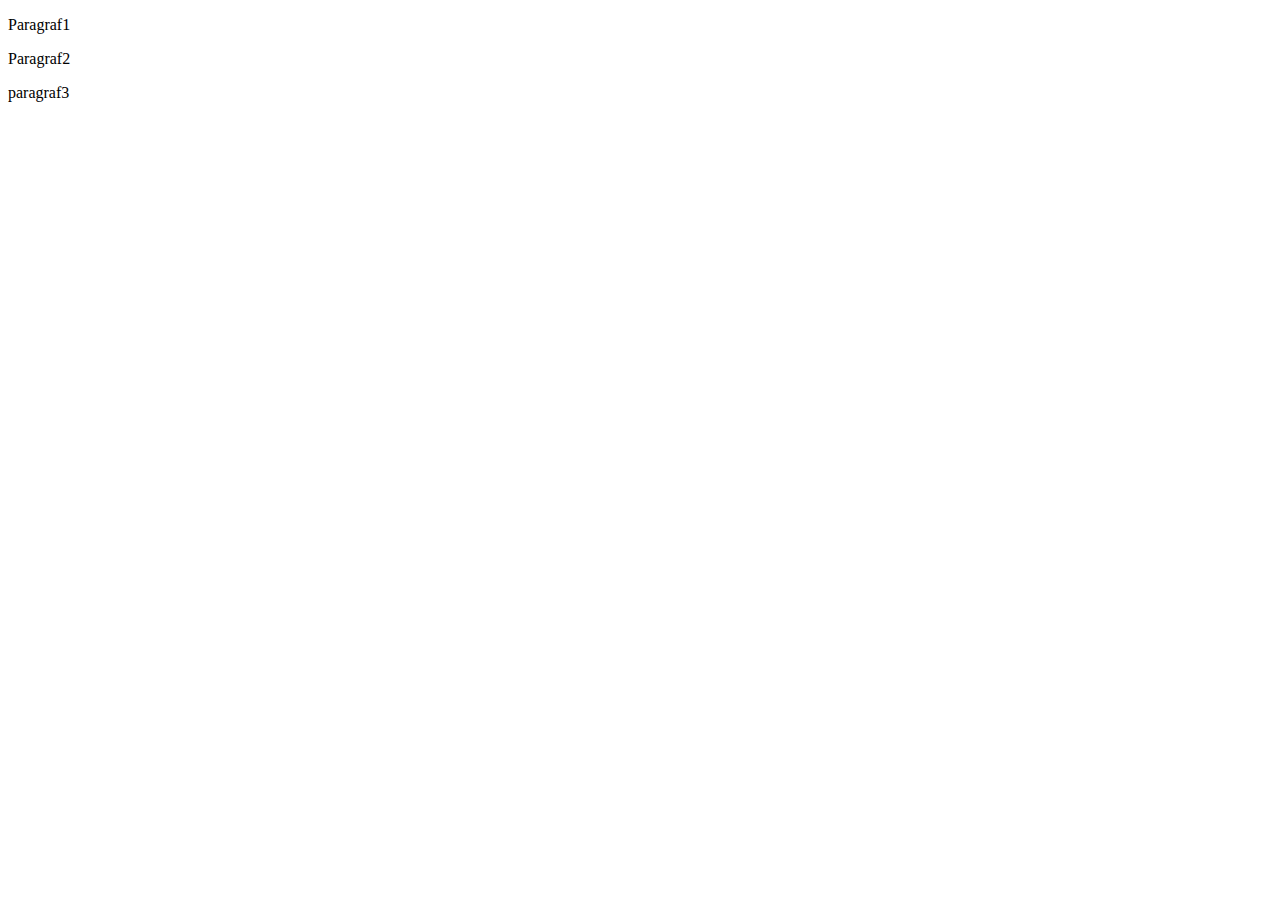
<file: index.html>
<!DOCTYPE html>
<html lang="en">
<head>
    <meta charset="UTF-8">
    <meta http-equiv="X-UA-Compatible" content="IE=edge">
    <meta name="viewport" content="width=device-width, initial-scale=1.0">
    <title>Document</title>
</head>
<body>
    <p>Paragraf1</p>
    <p>Paragraf2</p>
    <p>paragraf3</p>
    
</body>
</html>
</file>
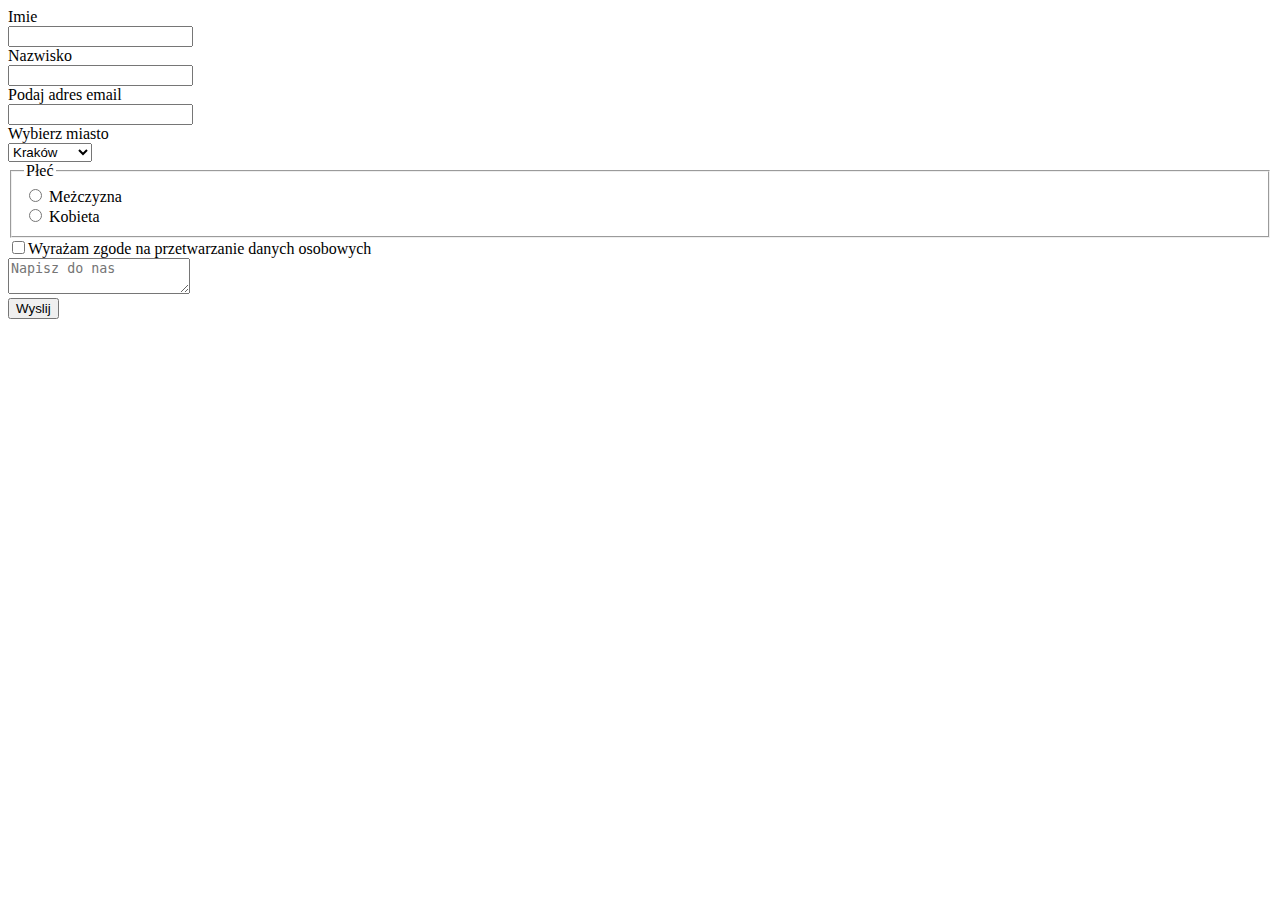
<file: zadanie34984/index.html>
<!DOCTYPE html>
<html lang="en">

<head>
    <meta charset="UTF-8">
    <meta http-equiv="X-UA-Compatible" content="IE=edge">
    <meta name="viewport" content="width=device-width, initial-scale=1.0">
    <title>Document</title>
</head>

<body>


    <form action="https://formspree.io/f/xnqwjgyn" method="POST">
        <label for="name">Imie</label><br />
        <input type="text" name="name" id="name" required><br />

        <label for="sname">Nazwisko</label><br />
        <input type="text" name="sname" id="sname"><br />

        <label for="email">Podaj adres email</label><br />
        <input type="email" name="email" id="email"><br />

        <label for="list">Wybierz miasto</label><br />

        <select name="roster" id="list">
            <option value="krakow">Kraków</option>
            <option value="warszawa">Warszawa</option>
            <option value="gdansk">Gdańsk</option>
        </select><br />
        <fieldset>
            <legend>Płeć</legend>

            <label><input type="radio" name="sex" id="sex"> Meżczyzna</label> <br />
            <label><input type="radio" name="sex" id="sex1"> Kobieta</label> <br />
        </fieldset>
        <label><input type="checkbox" name="argament" required>Wyrażam zgode na przetwarzanie danych osobowych</label>
        <br />
        <label><textarea name="wiadomosc" id="wiadomosc" placeholder="Napisz do nas"></textarea></label> <br />
        <input type="submit" value="Wyslij">
    </form>



</body>

</html>
</file>
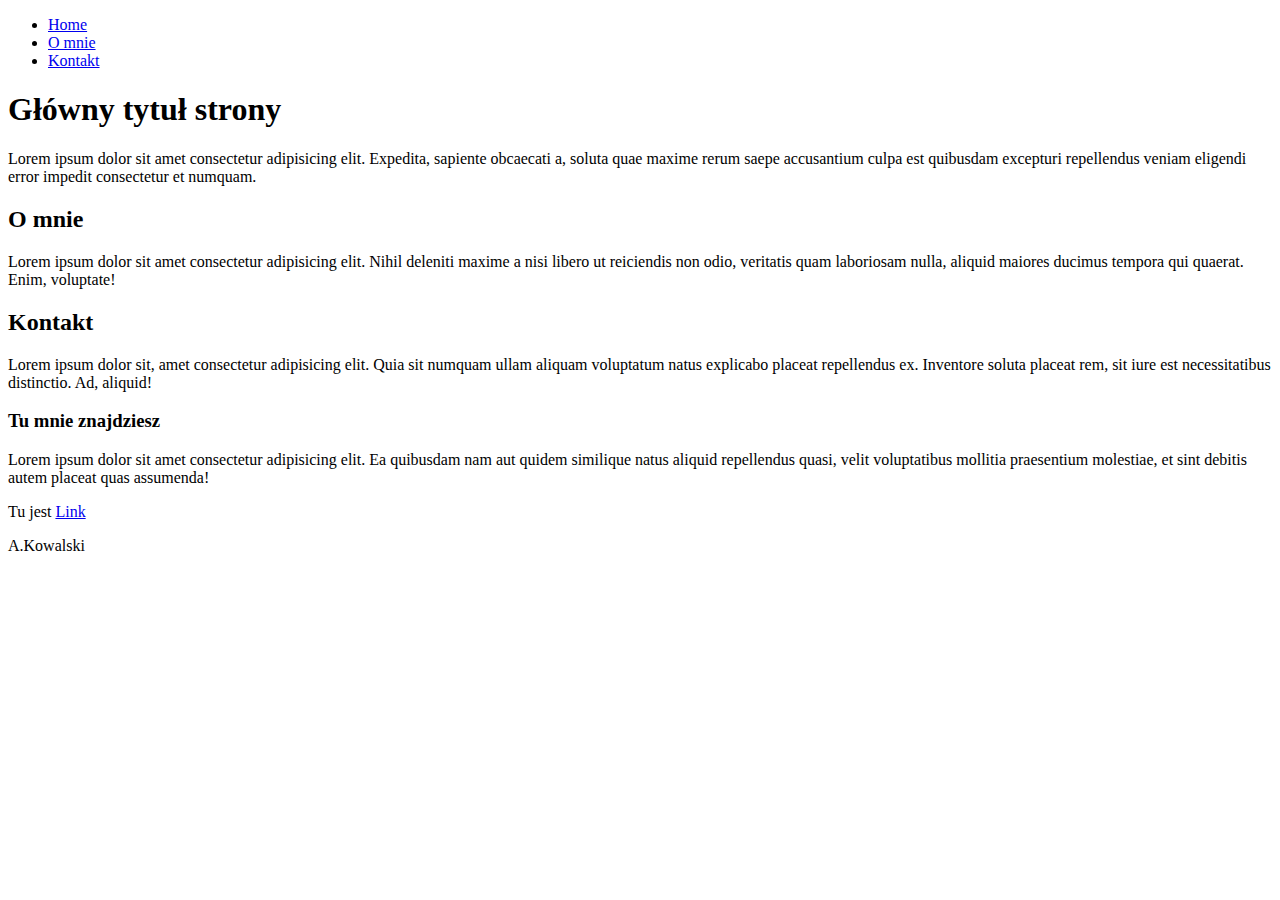
<file: zadanie34985/index.html>
<!DOCTYPE html>
<html lang="en">

<head>
    <meta charset="UTF-8">
    <meta http-equiv="X-UA-Compatible" content="IE=edge">
    <meta name="viewport" content="width=device-width, initial-scale=1.0">
    <title>Document</title>
</head>

<body>

    <nav class="menu-nawigacyjne">
        <ul class="menu">
            <li class="standard"><a href="#home">Home</a></li>
            <li class="standard"><a href="#info">O mnie</a></li>
            <li class="standard"><a href="#contact">Kontakt</a></li>
        </ul>
    </nav>

    <section id="home">
        <h1>Główny tytuł strony</h1>
        <p>Lorem ipsum dolor sit amet consectetur adipisicing elit. Expedita, sapiente obcaecati a, soluta quae maxime
            rerum saepe accusantium culpa est quibusdam excepturi repellendus veniam eligendi error impedit consectetur
            et numquam.</p>
    </section>
    <section id="info">
        <h2>O mnie</h2>
        <p>Lorem ipsum dolor sit amet consectetur adipisicing elit. Nihil deleniti maxime a nisi libero ut reiciendis
            non odio, veritatis quam laboriosam nulla, aliquid maiores ducimus tempora qui quaerat. Enim, voluptate!</p>
    </section>
    <section id="contact">
        <h2>Kontakt</h2>
        <p>Lorem ipsum dolor sit, amet consectetur adipisicing elit. Quia sit numquam ullam aliquam voluptatum natus
            explicabo placeat repellendus ex. Inventore soluta placeat rem, sit iure est necessitatibus distinctio. Ad,
            aliquid!</p>
        <div>
            <h3>Tu mnie znajdziesz</h3>
            <p>Lorem ipsum dolor sit amet consectetur adipisicing elit. Ea quibusdam nam aut quidem similique natus
                aliquid repellendus quasi, velit voluptatibus mollitia praesentium molestiae, et sint debitis autem
                placeat quas assumenda!</p>
            <p>Tu jest <a href="https://google.com">Link</a></p>

        </div>
    </section>
    <footer><p>A.Kowalski</p></footer>
</body>

</html>
</file>
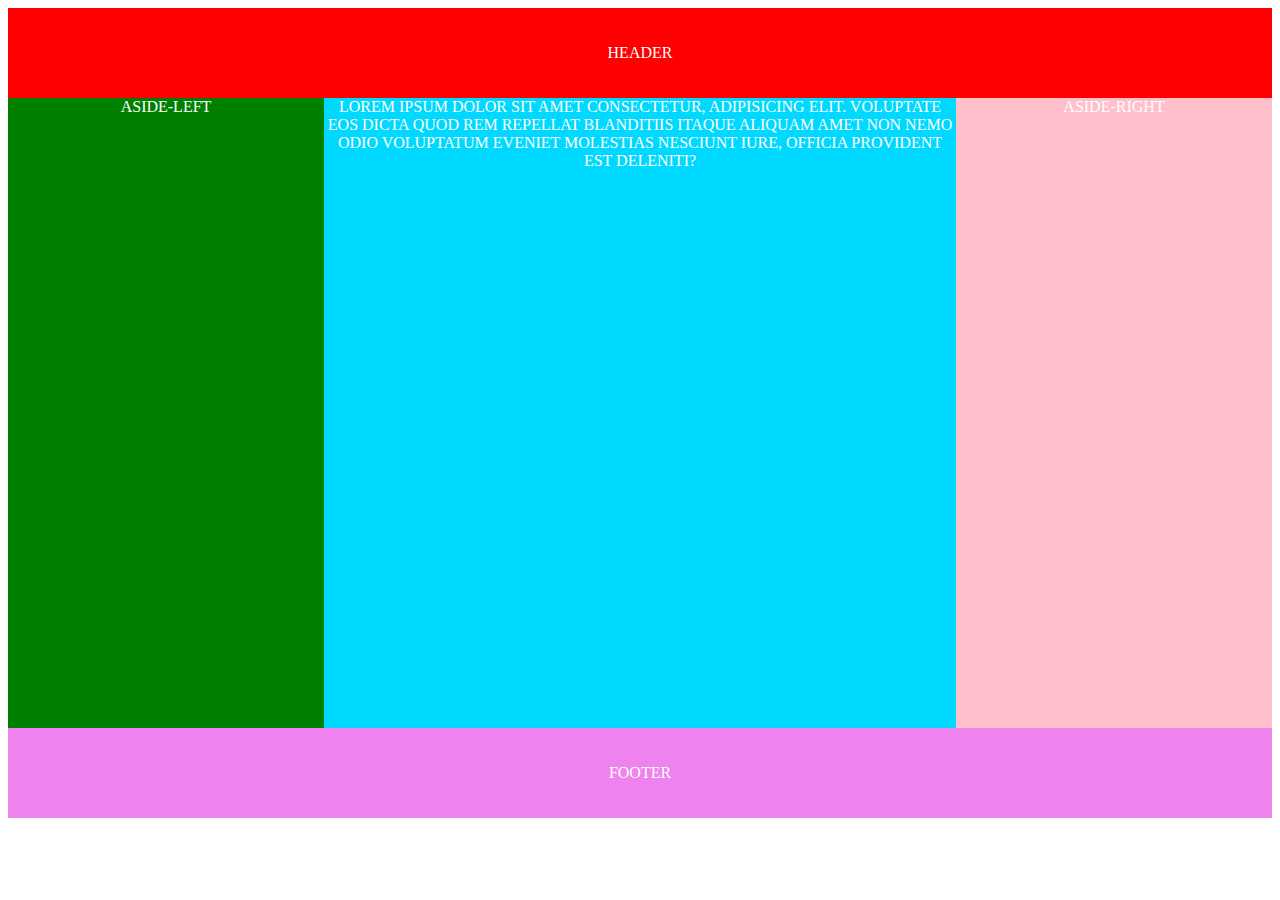
<file: zadanie35040/index.html>
<!DOCTYPE html>
<html lang="pl">

<head>
    <meta charset="UTF-8">
    <meta http-equiv="X-UA-Compatible" content="IE=edge">
    <meta name="viewport" content="width=device-width, initial-scale=1.0">
    <title>Document</title>
    <link rel="stylesheet" href="css/style.css">
</head>

<body>

    <header class="main-header">Header</header>
    <section id="about">
        <div class="main-aside">
            <aside class="aside-left">aside-left</aside>
            <aside class="aside-right">aside-right</aside>
            <p>Lorem ipsum dolor sit amet consectetur, adipisicing elit. Voluptate eos dicta quod rem repellat blanditiis itaque aliquam amet non nemo odio voluptatum eveniet molestias nesciunt iure, officia provident est deleniti?
            </p>


        </div>
    </section>
    <footer class="main-footer">Footer</footer>

</body>

</html>
</file>
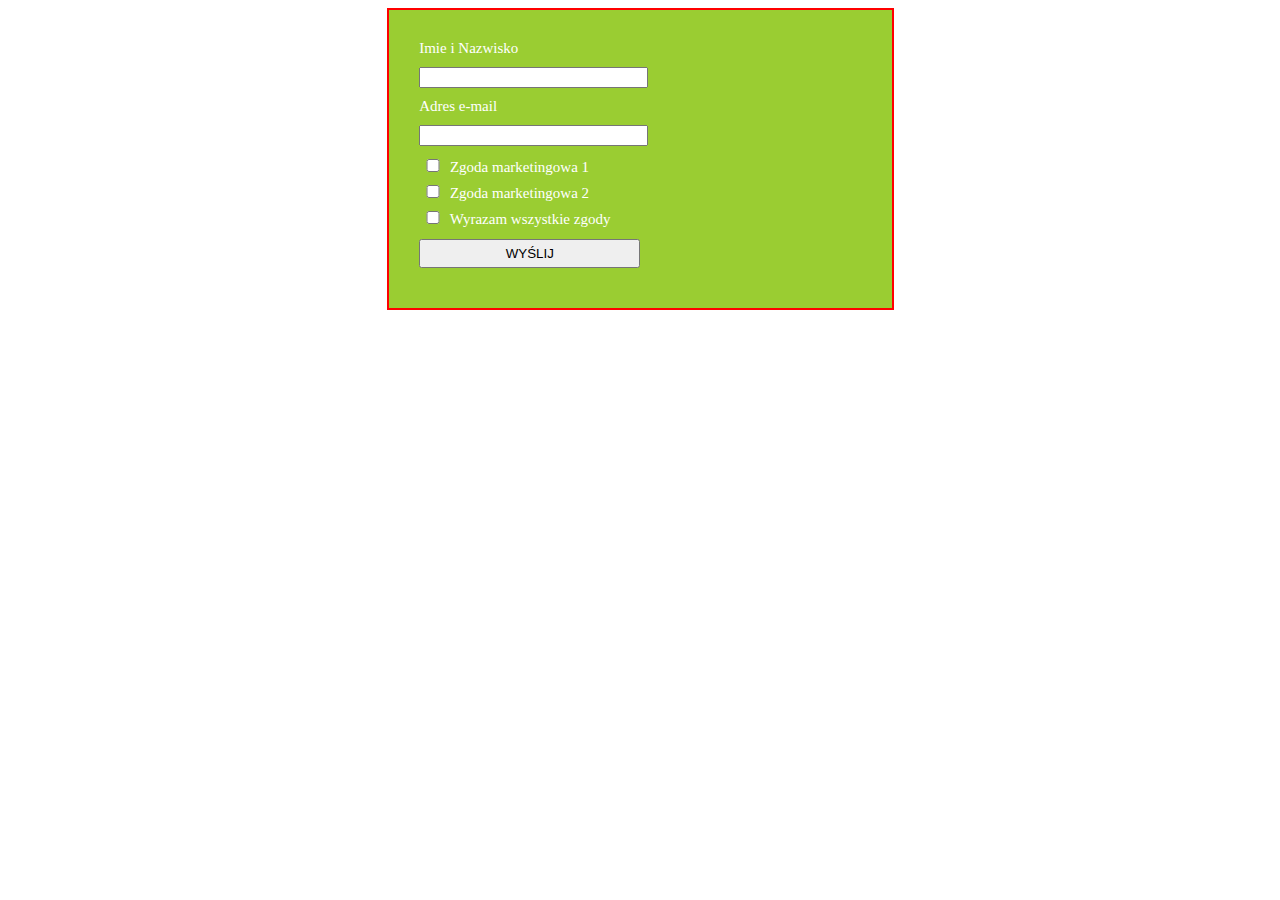
<file: zadanie35569/index.html>
<!DOCTYPE html>
<html lang="pl">

<head>
    <meta charset="UTF-8">
    <meta http-equiv="X-UA-Compatible" content="IE=edge">
    <meta name="viewport" content="width=device-width, initial-scale=1.0">
    <title>Zadanie 35569</title>
    <link rel="stylesheet" href="css/main.css">
</head>

<body>


    <form action="" id="main-form">

        <ul id="errors"></ul>

        <label for="name">Imie i Nazwisko</label><br />
        <input type="text" name="name" id="name"><br />

        <label for="email">Adres e-mail</label><br />
        <input type="email" name="emial" id="email"><br />

        <input type="checkbox" name="choice-1" id="choice">
        <label for="choice"> Zgoda marketingowa 1</label><br />

        <input type="checkbox" name="choice-2" id="agree">
        <label for="agree"> Zgoda marketingowa 2</label><br />

        <input type="checkbox" name="choice-3" id="all">
        <label for="all">Wyrazam wszystkie zgody</label><br />

        <input type="submit" id="submit" value="Wyślij">



    </form>
    <script src="js/style.js"></script>
</body>

</html>
</file>
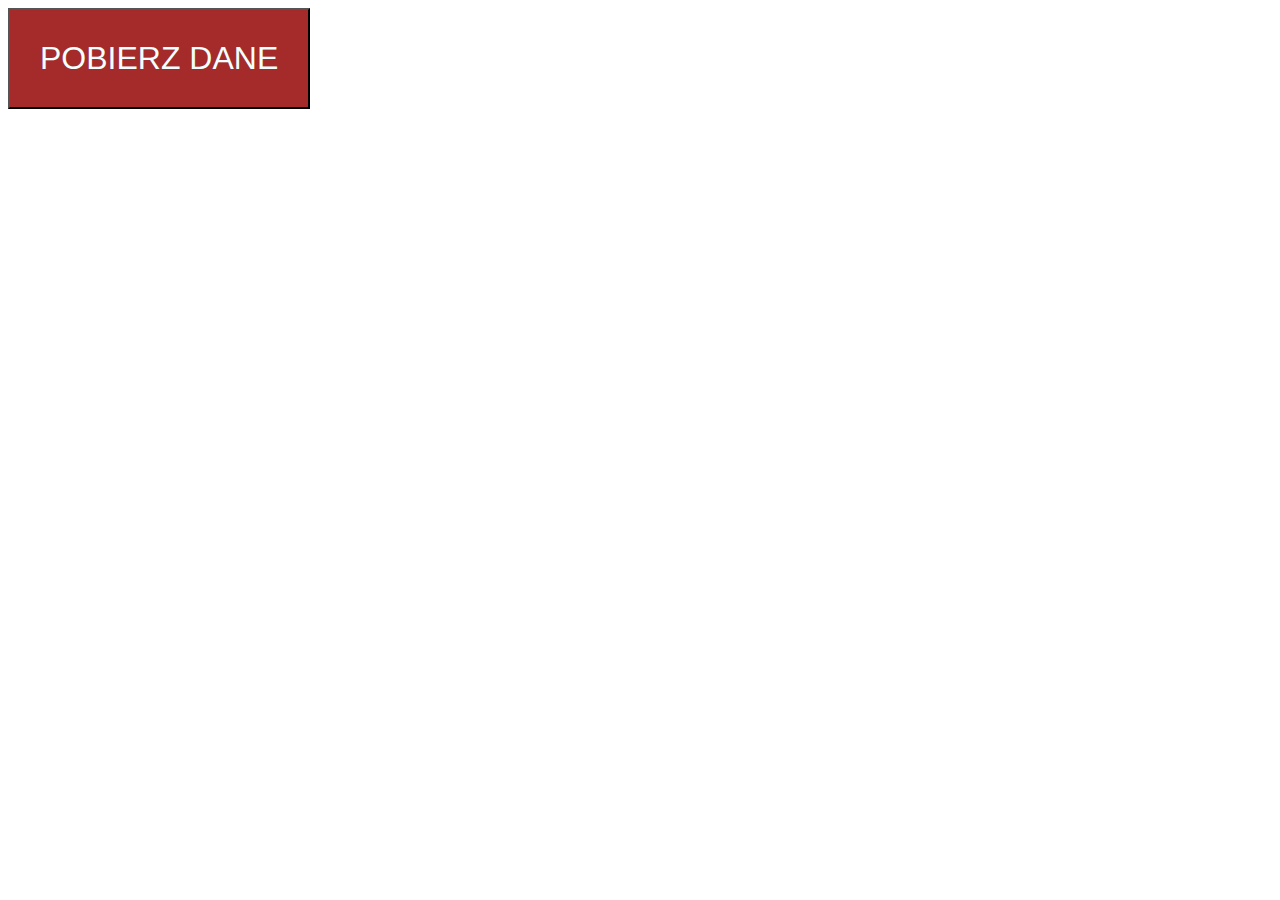
<file: ajax/Zadanie35939/index.html>
<!DOCTYPE html>
<html lang="pl">

<head>
    <meta charset="UTF-8">
    <meta http-equiv="X-UA-Compatible" content="IE=edge">
    <meta name="viewport" content="width=device-width, initial-scale=1.0">
    <title>Warsztat</title>
    <link rel="stylesheet" href="css/main.css">
</head>

<body>

    <button id="main-button"> Pobierz dane</button>

    <script src="js/script.js"></script>
</body>

</html>
</file>
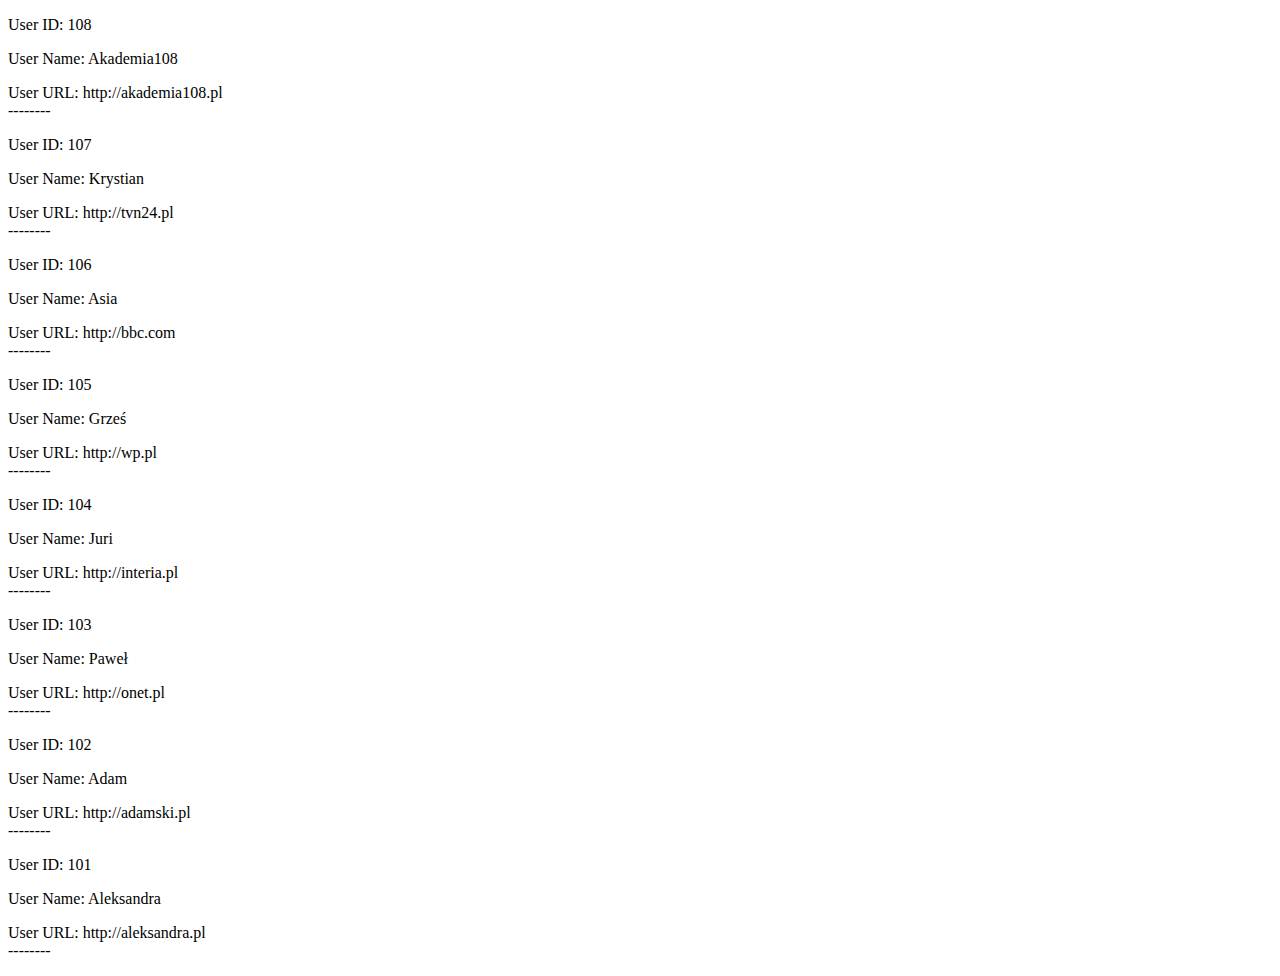
<file: ajax/Zadanie35941/index.html>
<!DOCTYPE html>
<html lang="pl">

<head>
    <meta charset="UTF-8">
    <meta http-equiv="X-UA-Compatible" content="IE=edge">
    <meta name="viewport" content="width=device-width, initial-scale=1.0">
    <title>zadanie</title>
    <link rel="stylesheet" href="css/main.css">
</head>

<body>
    <p>User ID: 108</p>
    <p>User Name: Akademia108</p>
    <p>User URL: http://akademia108.pl<br>--------</p>

    <p>User ID: 107</p>
    <p>User Name: Krystian</p>
    <p>User URL: http://tvn24.pl<br>--------</p>

    <p>User ID: 106</p>
    <p>User Name: Asia</p>
    <p>User URL: http://bbc.com<br>--------</p>

    <p>User ID: 105</p>
    <p>User Name: Grześ</p>
    <p>User URL: http://wp.pl<br>--------</p>

    <p>User ID: 104</p>
    <p>User Name: Juri</p>
    <p>User URL: http://interia.pl<br>--------</p>

    <p>User ID: 103</p>
    <p>User Name: Paweł</p>
    <p>User URL: http://onet.pl<br>--------</p>

    <p>User ID: 102</p>
    <p>User Name: Adam</p>
    <p>User URL: http://adamski.pl<br>--------</p>

    <p>User ID: 101</p>
    <p>User Name: Aleksandra</p>
    <p>User URL: http://aleksandra.pl<br>--------</p>

    <img id="gif" src="zdj/download.gif" alt="nazwa">

    <script src="js/script.js"></script>
</body>

</html>
</file>
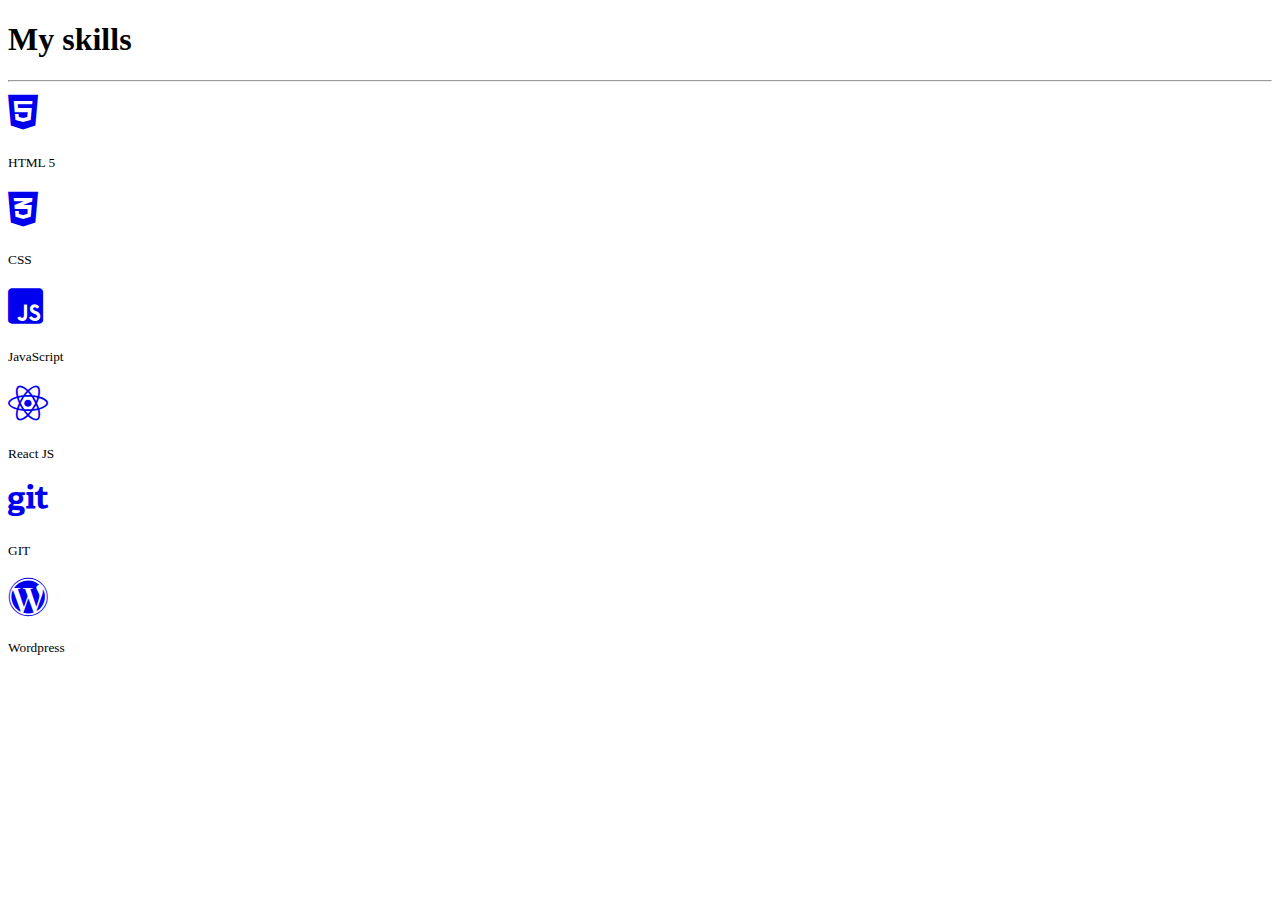
<file: bootstrap/zadanie36029/index.html>
<!DOCTYPE html>
<html lang="en">

<head>
    <meta charset="UTF-8">
    <meta http-equiv="X-UA-Compatible" content="IE=edge">
    <meta name="viewport" content="width=device-width, initial-scale=1.0">
    <title>Document</title>
    <link rel="stylesheet" href="https://use.fontawesome.com/releases/v5.0.7/css/all.css">
    <link rel="stylesheet" href="https://cdn.jsdelivr.net/npm/bootstrap@4.6.1/dist/css/bootstrap.min.css" integrity="sha384-zCbKRCUGaJDkqS1kPbPd7TveP5iyJE0EjAuZQTgFLD2ylzuqKfdKlfG/eSrtxUkn" crossorigin="anonymous">
    <link rel="stylesheet" href="css/main.css">


</head>

<body>
    <div class="container text-center">
        <div class="row ">
            <h1 class="col-sm-12  col-md-12 text-muted  mb-0">My skills</h1>
            <div class="col-sm-12  col-md-12  ">
                <hr class="text-muted w-25 ">
            </div>
            <div class="icons col-sm-6 col-md-4 ">
                <a href=" " class="social-link text-warning "><i class="fab fa-html5 "></i></a>
                <p class="lead text-muted "><small>HTML 5</small></p>

            </div>
            <div class="icons col-sm-6 col-md-4 ">
                <a href=" " class="social-link text-warning "><i class="fab fa-css3-alt "></i></a>
                <p class="lead text-muted "><small>CSS</small></p>

            </div>
            <div class="icons col-sm-6 col-md-4 ">
                <a href=" " class="social-link text-warning "><i class="fab fa-js-square "></i></a>
                <p class="lead text-muted "><small>JavaScript</small></p>

            </div>
            <div class="icons col-sm-6 col-md-4 "> <a href=" " class="social-link text-warning "><i class="fab fa-react "></i></a>
                <p class="lead text-muted "><small>React JS</small></p>
            </div>
            <div class="icons col-sm-6 col-md-4 "> <a href=" " class="social-link text-warning "><i class="fab fa-git "></i></a>
                <p class="lead text-muted "><small>GIT</small></p>
            </div>
            <div class="icons col-sm-6 col-md-4 "> <a href=" " class="social-link text-warning "><i class="fab fa-wordpress "></i></a>
                <p class="lead text-muted "><small>Wordpress</small></p>
            </div>
        </div>
    </div>
    <script src="https://cdn.jsdelivr.net/npm/@popperjs/core@2.10.2/dist/umd/popper.min.js " integrity="sha384-7+zCNj/IqJ95wo16oMtfsKbZ9ccEh31eOz1HGyDuCQ6wgnyJNSYdrPa03rtR1zdB " crossorigin="anonymous "></script>
    <script src="https://cdn.jsdelivr.net/npm/bootstrap@5.1.3/dist/js/bootstrap.min.js " integrity="sha384-QJHtvGhmr9XOIpI6YVutG+2QOK9T+ZnN4kzFN1RtK3zEFEIsxhlmWl5/YESvpZ13 " crossorigin="anonymous "></script>
</body>

</html>
</file>
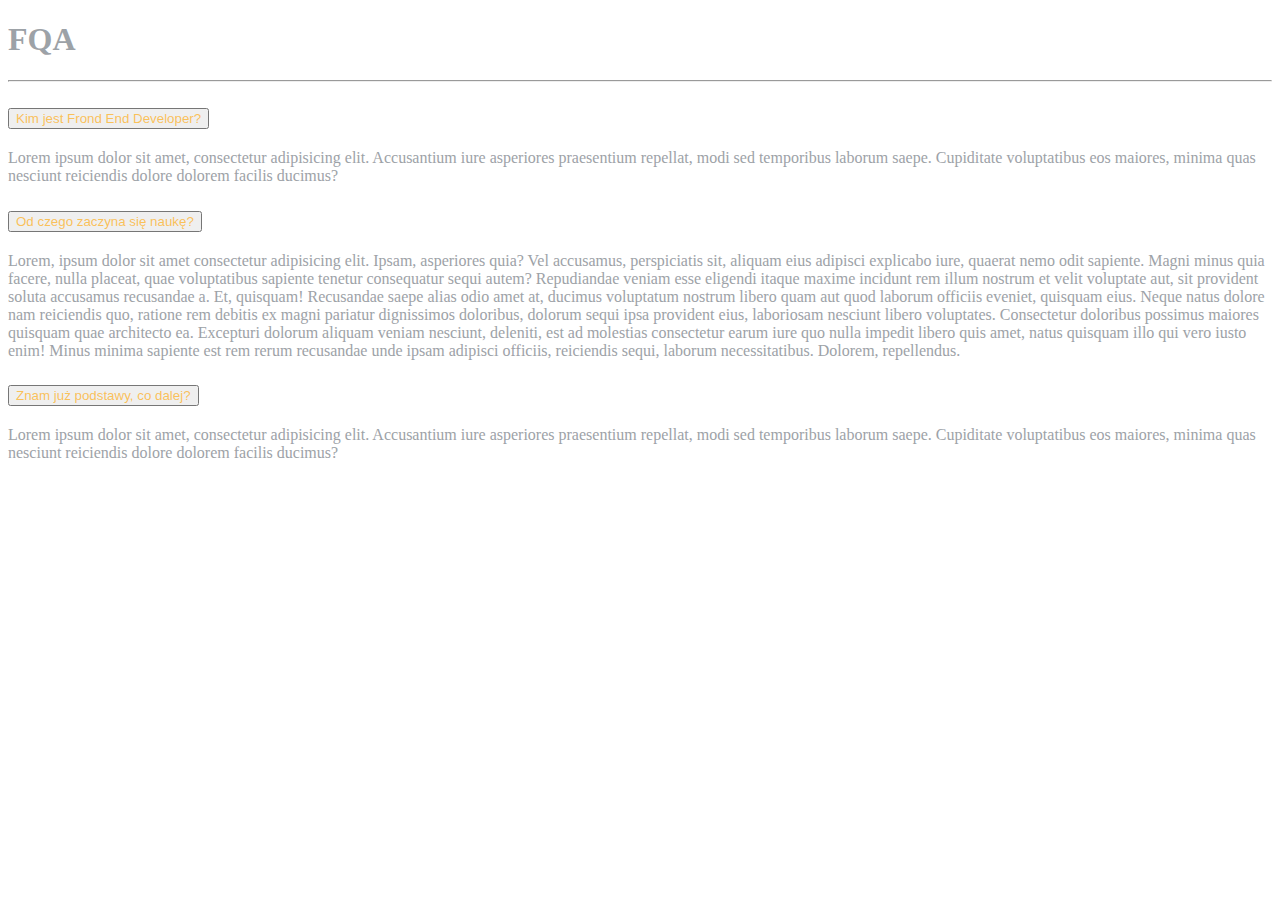
<file: bootstrap/zadanie36030/index.html>
<!DOCTYPE html>
<html lang="pl">

<head>
    <meta charset="UTF-8">
    <meta http-equiv="X-UA-Compatible" content="IE=edge">
    <meta name="viewport" content="width=device-width, initial-scale=1.0">
    <link href="https://cdn.jsdelivr.net/npm/bootstrap@5.1.3/dist/css/bootstrap.min.css" rel="stylesheet" integrity="sha384-1BmE4kWBq78iYhFldvKuhfTAU6auU8tT94WrHftjDbrCEXSU1oBoqyl2QvZ6jIW3" crossorigin="anonymous">
    <link rel="stylesheet" href="css/main.css">
    <title>Zadanie</title>
</head>

<body>

    <div class="container text-center">
        <div class="row">
            <div class="text-center">
                <h1>FQA</h1>
                <div class="linia mx-auto w-25">
                    <hr />
                </div>
            </div>
            <div class="accordion" id="accordionExample">
                <div class="accordion-item">
                    <h2 class="accordion-header przycisk" id="headingOne">
                        <button class="accordion-button  text-warning mx-auto text-center bg-light  " type="button" data-bs-toggle="collapse" data-bs-target="#collapseOne" aria-expanded="true" aria-controls="collapseOne"><span>Kim jest Frond End Developer?</span>
                        
                        </button>
                    </h2>
                    <div id="collapseOne" class="accordion-collapse collapse " aria-labelledby="headingOne" data-bs-parent="#accordionExample">
                        <div class="accordion-body">
                            <p>Lorem ipsum dolor sit amet, consectetur adipisicing elit. Accusantium iure asperiores praesentium repellat, modi sed temporibus laborum saepe. Cupiditate voluptatibus eos maiores, minima quas nesciunt reiciendis dolore dolorem
                                facilis ducimus?</p>
                        </div>
                    </div>
                </div>
                <div class="accordion-item">
                    <h2 class="accordion-header" id="headingTwo">
                        <button class="accordion-button collapsed text-warning mx-auto text-center bg-light" type="button" data-bs-toggle="collapse" data-bs-target="#collapseTwo" aria-expanded="false" aria-controls="collapseTwo">
                            <span>Od czego zaczyna się naukę?</span>
                        </button>
                    </h2>
                    <div id="collapseTwo" class="accordion-collapse collapse" aria-labelledby="headingTwo" data-bs-parent="#accordionExample">
                        <div class="accordion-body">
                            <p>Lorem, ipsum dolor sit amet consectetur adipisicing elit. Ipsam, asperiores quia? Vel accusamus, perspiciatis sit, aliquam eius adipisci explicabo iure, quaerat nemo odit sapiente. Magni minus quia facere, nulla placeat, quae
                                voluptatibus sapiente tenetur consequatur sequi autem? Repudiandae veniam esse eligendi itaque maxime incidunt rem illum nostrum et velit voluptate aut, sit provident soluta accusamus recusandae a. Et, quisquam! Recusandae
                                saepe alias odio amet at, ducimus voluptatum nostrum libero quam aut quod laborum officiis eveniet, quisquam eius. Neque natus dolore nam reiciendis quo, ratione rem debitis ex magni pariatur dignissimos doloribus, dolorum
                                sequi ipsa provident eius, laboriosam nesciunt libero voluptates. Consectetur doloribus possimus maiores quisquam quae architecto ea. Excepturi dolorum aliquam veniam nesciunt, deleniti, est ad molestias consectetur earum
                                iure quo nulla impedit libero quis amet, natus quisquam illo qui vero iusto enim! Minus minima sapiente est rem rerum recusandae unde ipsam adipisci officiis, reiciendis sequi, laborum necessitatibus. Dolorem, repellendus.</p>
                        </div>
                    </div>
                </div>
                <div class="accordion-item">
                    <h2 class="accordion-header" id="headingThree">
                        <button class="accordion-button collapsed text-warning mx-auto text-center bg-light" type="button" data-bs-toggle="collapse" data-bs-target="#collapseThree" aria-expanded="false" aria-controls="collapseThree">
                            <span>Znam już podstawy, co dalej?</span>
                        </button>
                    </h2>
                    <div id="collapseThree" class="accordion-collapse collapse" aria-labelledby="headingThree" data-bs-parent="#accordionExample">
                        <div class="accordion-body">
                            <p>Lorem ipsum dolor sit amet, consectetur adipisicing elit. Accusantium iure asperiores praesentium repellat, modi sed temporibus laborum saepe. Cupiditate voluptatibus eos maiores, minima quas nesciunt reiciendis dolore dolorem
                                facilis ducimus?</p>
                        </div>
                    </div>
                </div>
            </div>
        </div>
    </div>
    <script src="https://cdn.jsdelivr.net/npm/@popperjs/core@2.10.2/dist/umd/popper.min.js" integrity="sha384-7+zCNj/IqJ95wo16oMtfsKbZ9ccEh31eOz1HGyDuCQ6wgnyJNSYdrPa03rtR1zdB" crossorigin="anonymous"></script>
    <script src="https://cdn.jsdelivr.net/npm/bootstrap@5.1.3/dist/js/bootstrap.min.js" integrity="sha384-QJHtvGhmr9XOIpI6YVutG+2QOK9T+ZnN4kzFN1RtK3zEFEIsxhlmWl5/YESvpZ13" crossorigin="anonymous"></script>
</body>

</html>
</file>
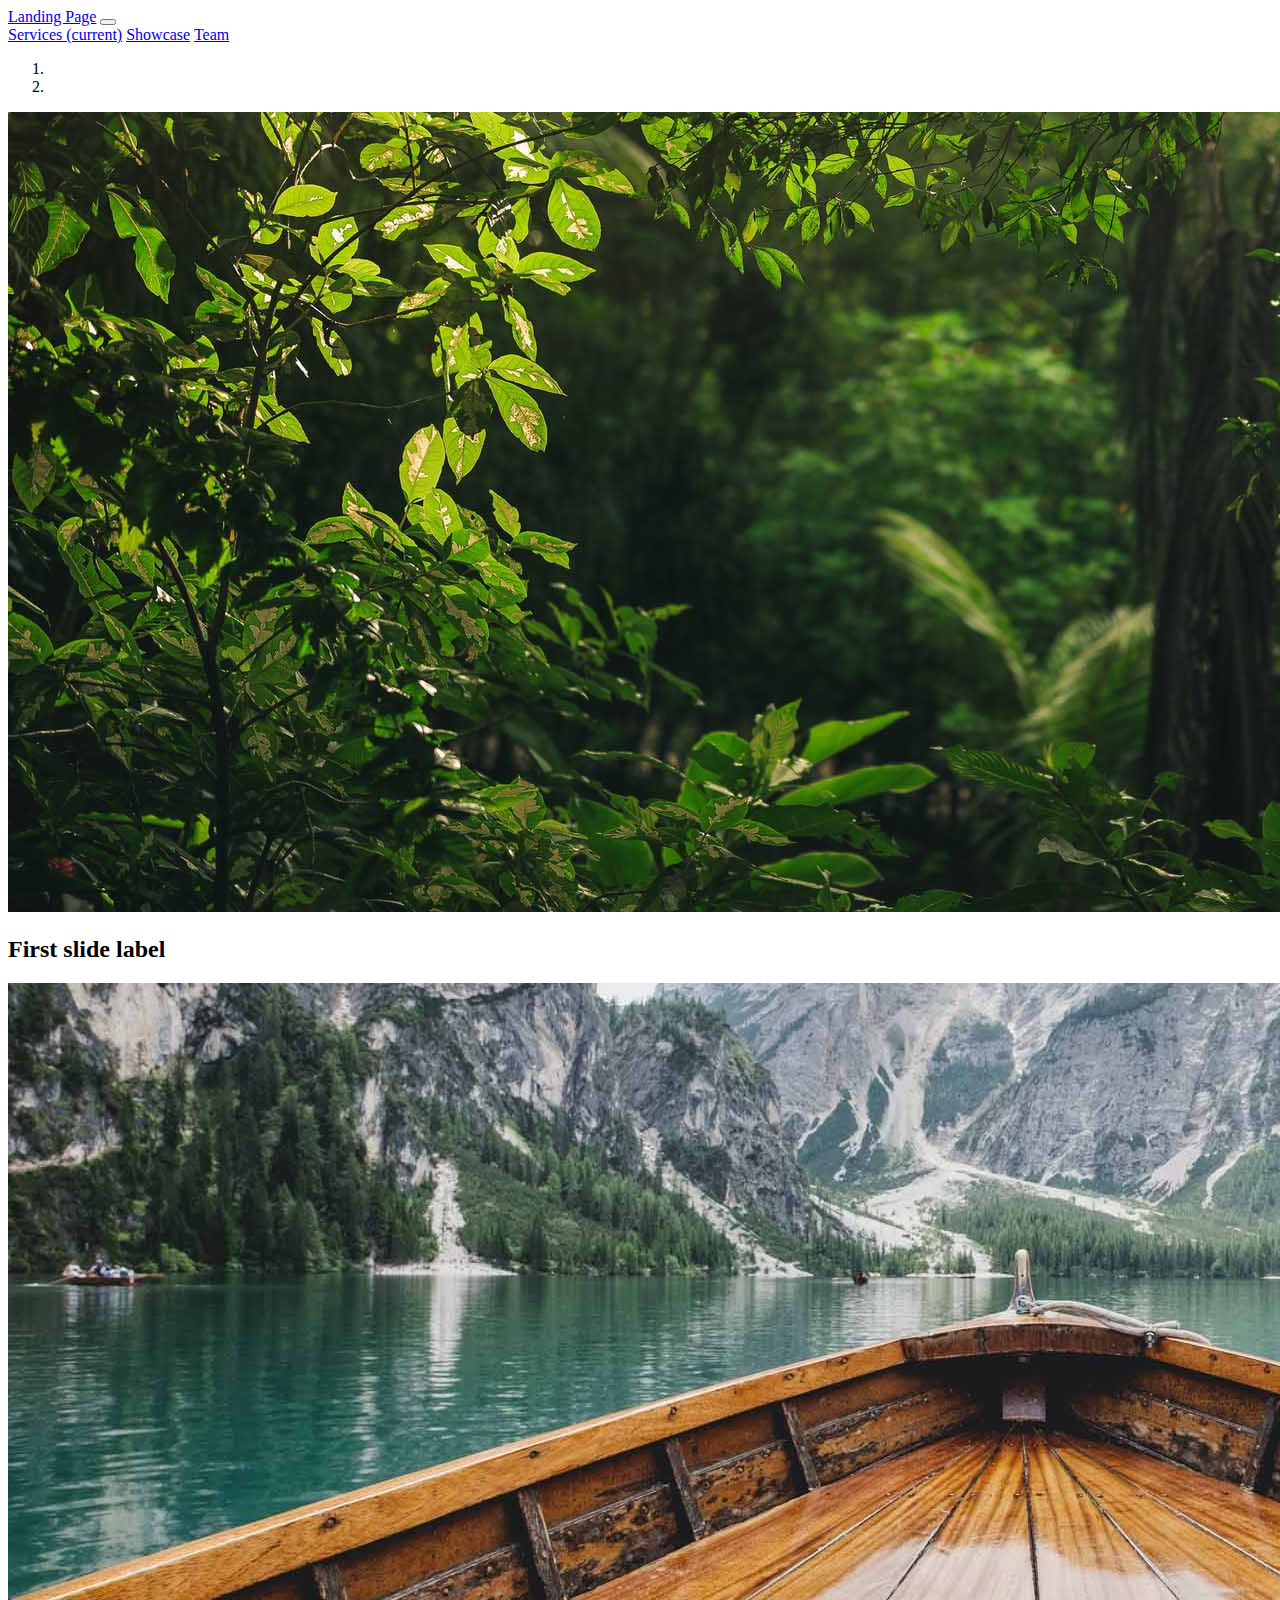
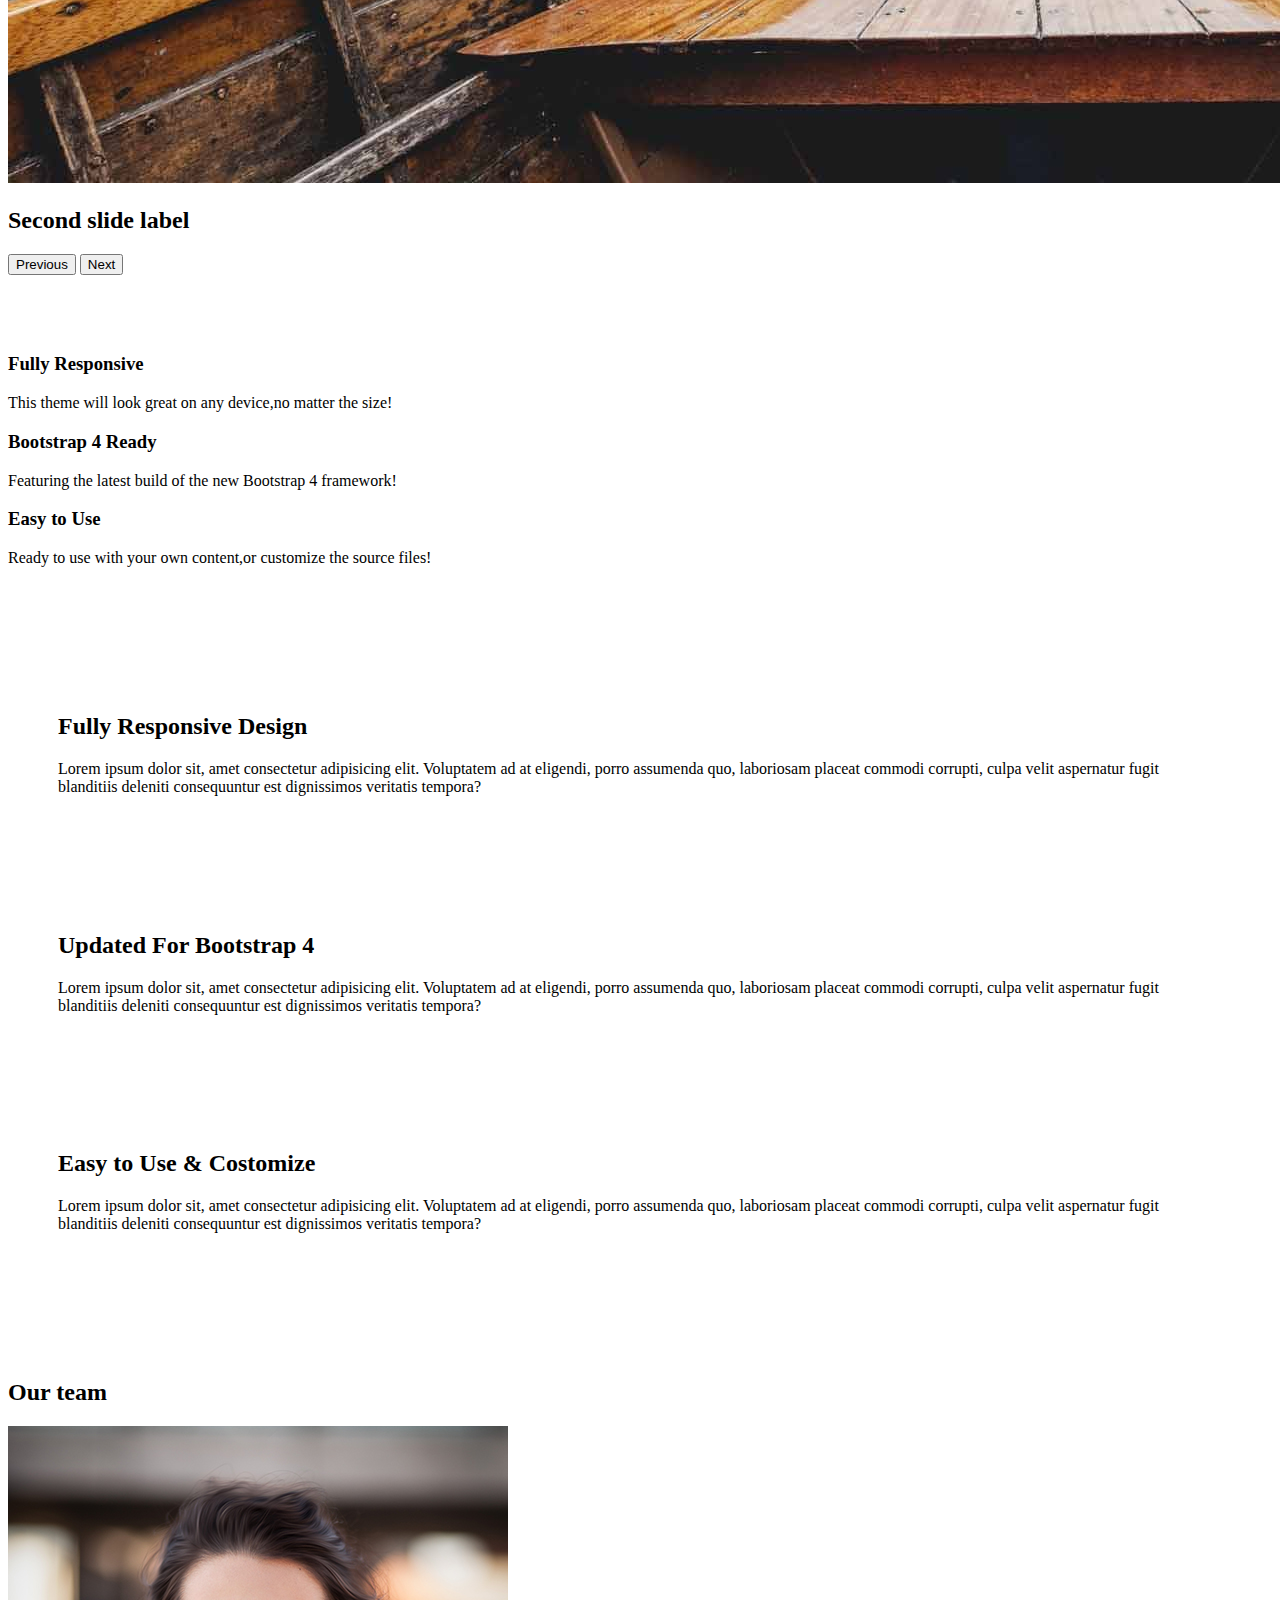
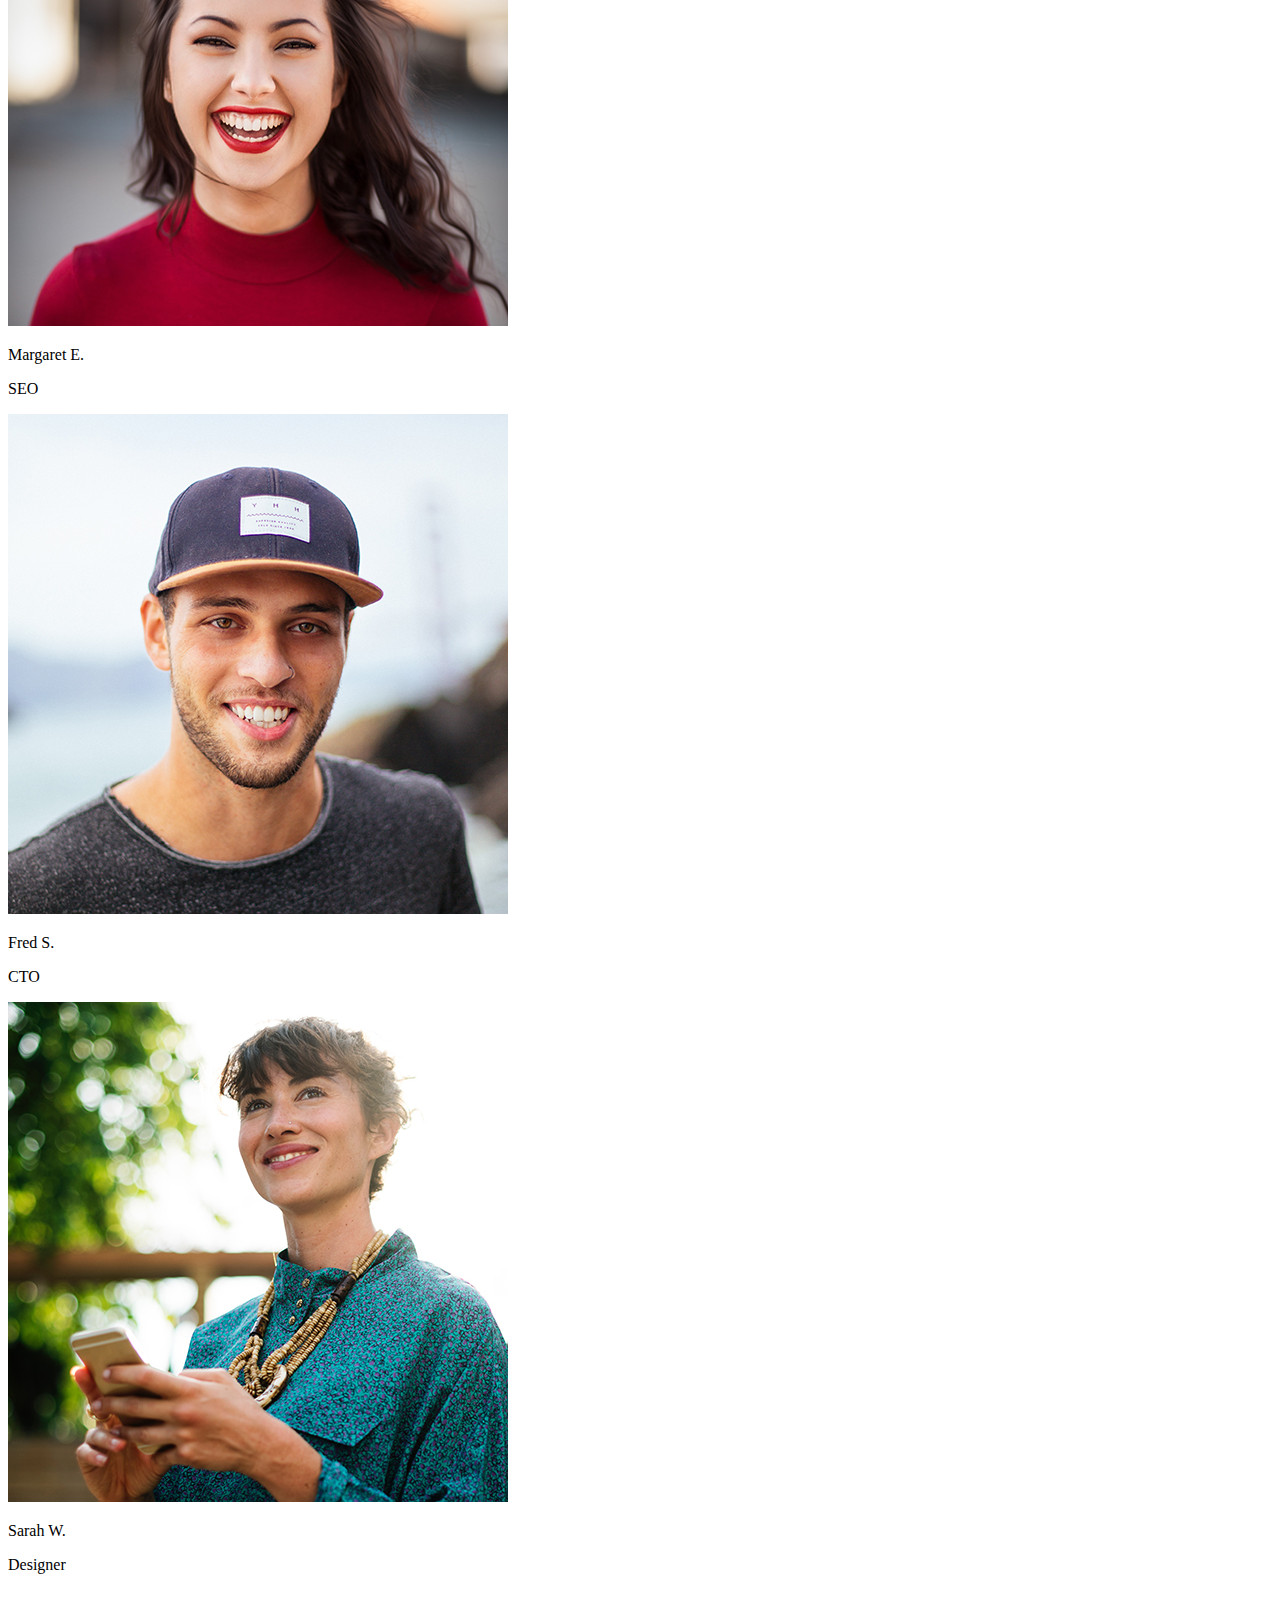
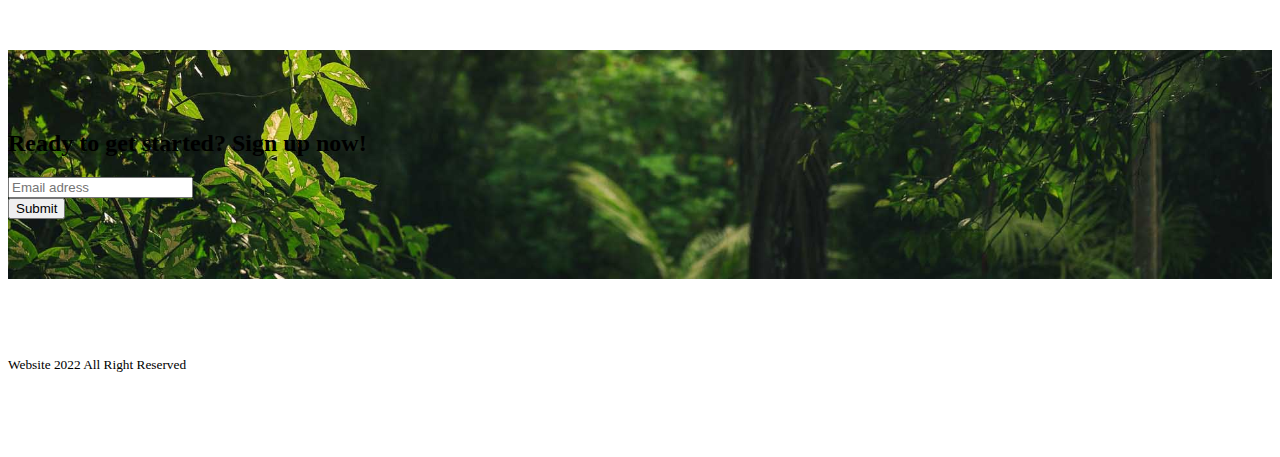
<file: bootstrap/zadanie36031/index.html>
<!DOCTYPE html>
<html lang="pl">

<head>
    <meta charset="UTF-8">
    <meta http-equiv="X-UA-Compatible" content="IE=edge">
    <meta name="viewport" content="width=device-width, initial-scale=1.0">
    <title>Zadanie</title>
    <link rel="stylesheet" href="https://cdn.jsdelivr.net/npm/bootstrap@4.6.1/dist/css/bootstrap.min.css" integrity="sha384-zCbKRCUGaJDkqS1kPbPd7TveP5iyJE0EjAuZQTgFLD2ylzuqKfdKlfG/eSrtxUkn" crossorigin="anonymous">
    <link rel="stylesheet" href="css/style.css">
</head>

<body>

    <!-- nawigacja -->
    <nav class="navbar navbar-expand-lg navbar-light ">
        <div class="container">
            <a class="navbar-brand" href="#">Landing Page</a>
            <button class="navbar-toggler" type="button" data-toggle="collapse" data-target="#navbarNavAltMarkup" aria-controls="navbarNavAltMarkup" aria-expanded="false" aria-label="Toggle navigation">
                  <span class="navbar-toggler-icon"></span>
                </button>
            <div class="collapse navbar-collapse" id="navbarNavAltMarkup">
                <div class="navbar-nav ml-auto">
                    <a class="nav-link active" href="#services">Services <span class="sr-only">(current)</span></a>
                    <a class="nav-link" href="#showcase">Showcase</a>
                    <a class="nav-link" href="#team">Team</a>

                </div>
            </div>
        </div>
    </nav>

    <!-- slaider -->
    <div id="carouselExampleCaptions" class="carousel slide" data-ride="carousel">
        <ol class="carousel-indicators">
            <li data-target="#carouselExampleCaptions" data-slide-to="0" class="active"></li>
            <li data-target="#carouselExampleCaptions" data-slide-to="1"></li>

        </ol>
        <div class="carousel-inner">
            <div class="carousel-item active">
                <img src="img/slider-1.jpg" class="d-block w-100" alt="zdj">
                <div class="carousel-caption ">
                    <h2>First slide label</h2>

                </div>
            </div>
            <div class="carousel-item">
                <img src="img/slider-2.jpg" class="d-block w-100" alt="zdj">
                <div class="carousel-caption ">
                    <h2>Second slide label</h2>

                </div>
            </div>
        </div>

        <button class="carousel-control-prev" type="button" data-target="#carouselExampleCaptions" data-slide="prev">
              <span class="carousel-control-prev-icon" aria-hidden="true"></span>
              <span class="sr-only">Previous</span>
            </button>
        <button class="carousel-control-next" type="button" data-target="#carouselExampleCaptions" data-slide="next">
              <span class="carousel-control-next-icon" aria-hidden="true"></span>
              <span class="sr-only">Next</span>
            </button>
    </div>
    <!-- sekcja serwieces -->
    <section id="services" class="services bg-light">
        <div class="container text-center">
            <div class="row">
                <div class="col-md-4 main-p">
                    <h3>Fully Responsive</h3>
                    <p class="lead mb-0 ">This theme will look great on any device,no matter the size!</p>
                </div>
                <div class="col-md-4 main-p">
                    <h3>Bootstrap 4 Ready</h3>
                    <p class="lead mb-0 ">Featuring the latest build of the new Bootstrap 4 framework!</p>
                </div>
                <div class="col-md-4 main-p">
                    <h3>Easy to Use</h3>
                    <p class="lead mb-0 ">Ready to use with your own content,or customize the source files!</p>
                </div>

            </div>
        </div>
    </section>
    <!-- sekcja Showcase -->
    <section id="showcase" class="showcase">
        <div class="container-fluid">
            <div class="row">
                <div class="col-md-6 picture order-md-2" style="background-image:url('img/view-1.jpg');"></div>
                <div class="col-md-6 order-md-1 show-text">
                    <h2>Fully Responsive Design</h2>
                    <p class="lead mb-0  ">Lorem ipsum dolor sit, amet consectetur adipisicing elit. Voluptatem ad at eligendi, porro assumenda quo, laboriosam placeat commodi corrupti, culpa velit aspernatur fugit blanditiis deleniti consequuntur est dignissimos veritatis
                        tempora?
                    </p>
                </div>
            </div>
            <div class="row">
                <div class="col-md-6 picture order-md-1" style="background-image:url('img/view-2.jpg');"></div>
                <div class="col-md-6 order-md-2 show-text">
                    <h2>Updated For Bootstrap 4</h2>
                    <p class="lead mb-0  ">Lorem ipsum dolor sit, amet consectetur adipisicing elit. Voluptatem ad at eligendi, porro assumenda quo, laboriosam placeat commodi corrupti, culpa velit aspernatur fugit blanditiis deleniti consequuntur est dignissimos veritatis
                        tempora?
                    </p>
                </div>
            </div>
            <div class="row">
                <div class="col-md-6 picture order-md-2" style="background-image:url('img/view-3.jpg');"></div>
                <div class="col-md-6 order-md-1 show-text">
                    <h2>Easy to Use & Costomize</h2>
                    <p class="lead mb-0  ">Lorem ipsum dolor sit, amet consectetur adipisicing elit. Voluptatem ad at eligendi, porro assumenda quo, laboriosam placeat commodi corrupti, culpa velit aspernatur fugit blanditiis deleniti consequuntur est dignissimos veritatis
                        tempora?
                    </p>
                </div>
            </div>
        </div>
    </section>
    <!-- sekcja team -->
    <section id="team" class="team bg-light">
        <div class="container text-center">
            <h2 class="mb-5">Our team</h2>
            <div class="row">
                <div class="col-md-4 main-p">
                    <div class="team-item mx-auto">
                        <img class="rounded-circle img-fluid mb-3" src="img/team-1.jpg" alt="team">
                        <p class="h5">Margaret E.</p>
                        <p class="mb-0">SEO</p>
                    </div>
                </div>
                <div class="col-md-4 main-p">
                    <div class="team-item mx-auto">
                        <img class="rounded-circle img-fluid mb-3" src="img/team-2.jpg" alt="team">
                        <p class="h5">Fred S.</p>
                        <p class="mb-0">CTO</p>
                    </div>
                </div>
                <div class="col-md-4">
                    <div class="team-item team-item-last mx-auto">
                        <img class="rounded-circle img-fluid mb-3" src="img/team-3.jpg" alt="team">
                        <p class="h5">Sarah W.</p>
                        <p class="mb-0">Designer</p>
                    </div>
                </div>
            </div>
        </div>

    </section>
    <!-- sekcja kontakt -->
    <section class="contact text-white text-center">
        <div class="container">
            <h2 class="mb-5 ">Ready to get started? Sign up now!</h2>

            <form class="w-75 mx-auto">
                <div class="form-row">
                    <div class="col-md-9 mb-3">
                        <input type="email" class="form-control" placeholder="Email adress">
                    </div>
                    <div class="col-md-3">
                        <button type="submit" class="btn btn-block btn-primary">Submit</button>
                    </div>
                </div>
            </form>
        </div>
    </section>
    <!-- footer -->
    <footer class="footer bg-light text-center ">
        <div class="container">
            <p class="mb-0 text-muted"><small>Website 2022 All Right Reserved</small> </p>
        </div>

    </footer>


    <script src="https://cdn.jsdelivr.net/npm/jquery@3.5.1/dist/jquery.slim.min.js" integrity="sha384-DfXdz2htPH0lsSSs5nCTpuj/zy4C+OGpamoFVy38MVBnE+IbbVYUew+OrCXaRkfj" crossorigin="anonymous"></script>
    <script src="https://cdn.jsdelivr.net/npm/popper.js@1.16.1/dist/umd/popper.min.js" integrity="sha384-9/reFTGAW83EW2RDu2S0VKaIzap3H66lZH81PoYlFhbGU+6BZp6G7niu735Sk7lN" crossorigin="anonymous"></script>
    <script src="https://cdn.jsdelivr.net/npm/bootstrap@4.6.1/dist/js/bootstrap.min.js" integrity="sha384-VHvPCCyXqtD5DqJeNxl2dtTyhF78xXNXdkwX1CZeRusQfRKp+tA7hAShOK/B/fQ2" crossorigin="anonymous"></script>

</body>

</html>
</file>
<file: zadanie35040/css/style.css>
* {
    box-sizing: border-box;
}


/* wspólne */

header,
.main-aside,
footer {
    color: white;
    text-transform: uppercase;
    text-align: center;
}

header,
footer {
    height: 10vh;
    line-height: 10vh;
    width: 100%;
}


/* header  */

header {
    background-color: red;
}


/* section */

.main-aside {
    display: flex;
    height: 70vh;
    width: 100%;
}

.aside-left {
    background-color: green;
    order: 1;
    flex-basis: 25%;
}

.aside-right {
    background-color: pink;
    order: 3;
    flex-basis: 25%;
}

p {
    background-color: rgb(0, 217, 255);
    margin-top: 0;
    margin-bottom: 0;
    order: 2;
    flex-basis: 50%;
}


/* footer */

footer {
    background-color: violet;
}


/* media */

@media(min-width:768px) and (max-width:992px) {
    .main-aside {
        flex-flow: row wrap;
    }
    .aside-left {
        order: 3;
        align-self: flex-end;
        flex-basis: 100%;
        height: 50%;
    }
    .aside-right,
    p {
        height: 50%;
        width: 100%;
        margin-bottom: 0;
    }
    .aside-right {
        order: 2;
    }
    p {
        order: 1;
        flex-basis: 75%
    }
}

@media(max-width:768px) {
    .main-aside {
        flex-direction: column;
    }
    p {
        order: 0;
    }
    .aside-richt,
    p,
    .aside-left {
        flex-basis: 38%;
    }
}
</file>
<file: zadanie35569/css/main.css>
form {
    background-color: yellowgreen;
    font-size: 15px;
    color: white;
    padding: 30px;
    border: 2px solid red;
    width: 35%;
    margin-left: 30%;
    margin-right: 30%;
    position: relative;
}

form>ul {
    color: brown;
    font-size: 10px;
    position: absolute;
    left: 50%;
}

input,
label {
    margin-bottom: 10px;
    width: 50%;
    display: inline-block;
}

label[for="choice"],
label[for="agree"],
label[for="all"] {
    display: inline;
}

input[type="checkbox"] {
    width: 20px;
}

form>input:focus {
    background-color: red;
    color: white;
    border: 1px solid red;
    transition: 0.6s;
}

input[type="submit"] {
    text-transform: uppercase;
    margin-top: 5px;
    padding: 5px;
}

input[type="submit"]:hover {
    background-color: red;
    color: white;
    transition: 0.7s;
}
</file>
<file: ajax/Zadanie35939/css/main.css>
#main-button {
    padding: 30px;
    color: azure;
    background-color: brown;
    text-transform: uppercase;
    font-size: 2em;
}

#main-button:hover {
    color: brown;
    background-color: azure;
}
</file>
<file: ajax/Zadanie35941/css/main.css>
#gif {
    position: fixed;
    right: 50%;
    bottom: 0;
    height: 250px;
    width: 250px;
    display: none;
}
</file>
<file: bootstrap/zadanie36029/css/main.css>
.social-link {
      font-size: 40px;
  }
</file>
<file: bootstrap/zadanie36030/css/main.css>
.accordion-button {
    display: inline-block;
}

span {
    color: rgba(255, 166, 0, 0.651);
}

p,
h1 {
    color: rgb(157, 162, 167);
}

span:hover {
    color: rgb(157, 162, 167);
    text-decoration: underline;
}
</file>
<file: bootstrap/zadanie36031/css/style.css>
section,
footer {
    padding: 60px 0;
}

.picture {
    background-size: cover;
    background-position: center;
}

.show-text {
    padding: 50px;
}

.showcase {
    padding: 0;
}

.team-item {
    max-width: 200px;
}

.contact {
    background-image: url(../img/slider-1.jpg);
    background-size: cover;
    background-position: center;
}

@media (max-width:768px) {
    .main-p,
    .team-item {
        margin-bottom: 50px;
    }
    .main-p:last-child,
    .team-item-last {
        margin-bottom: 0;
    }
    .picture {
        height: 300px;
    }
}
</file>
